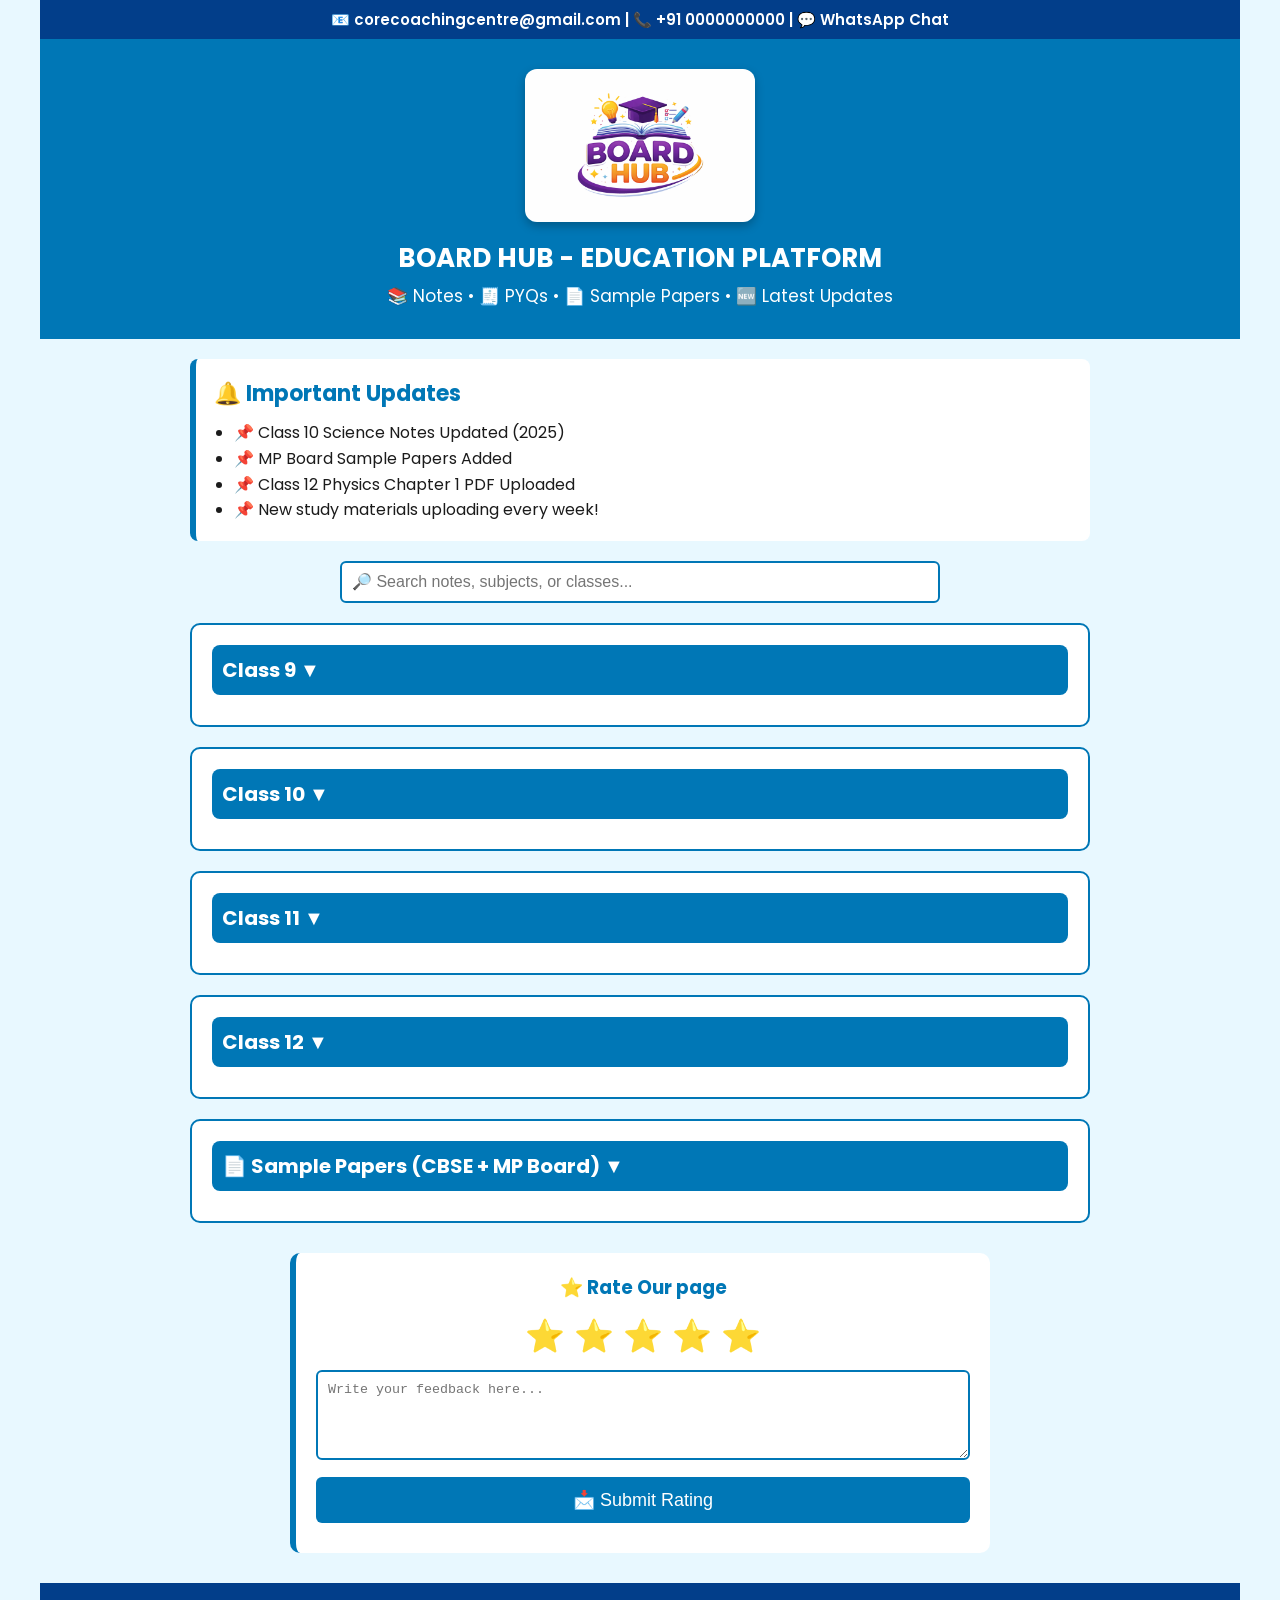
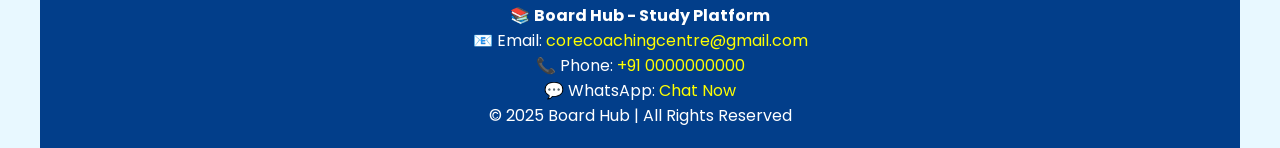
<file: index.html>
<!DOCTYPE html>
<html lang="en">
<head>
<meta charset="UTF-8">
<meta name="viewport" content="width=device-width, initial-scale=1.0">
<title>Board Hub - Study Material</title> 
<!-- 📊 Google Analytics -->
<script async src="https://www.googletagmanager.com/gtag/js?id=G-QF2L0C4PCD"></script>
<script>
  window.dataLayer = window.dataLayer || [];
  function gtag(){dataLayer.push(arguments);}
  gtag('js', new Date());
  gtag('config', 'G-QF2L0C4PCD');
</script>

<!-- GOOGLE FONT -->
<link href="https://fonts.googleapis.com/css2?family=Poppins:wght@400;600;700&display=swap" rel="stylesheet">

<style>
/* GLOBAL */
*{margin:0;padding:0;box-sizing:border-box;}
body{
    font-family:'Poppins',sans-serif;
    background:#e8f8ff;
    color:#1b1b1b;
    width:100%;
}

/* TOP CONTACT BAR */
.topbar{
    background:#023e8a;
    color:white;
    text-align:center;
    padding:8px;
    font-size:15px;
    font-weight:600;
}
.topbar a{color:white;text-decoration:none;}

/* HEADER */
header{
    width:100%;
    background:#0077b6;
    padding:30px 20px;
    text-align:center;
    color:white;
}
header img{
    width:230px;
    max-width:85%;
    height:auto;
    border-radius:12px;
    box-shadow:0 4px 10px rgba(0,0,0,0.25);
}
header h2{margin-top:10px;font-weight:700;font-size:26px;}
header p{font-size:17px;margin-top:5px;}

/* IMPORTANT UPDATE SECTION */
.update-box{
    background:white;
    padding:18px;
    margin:20px auto;
    border-left:6px solid #0077b6;
    max-width:900px;
    border-radius:8px;
}
.update-box h3{
    color:#0077b6;
    font-size:22px;
    margin-bottom:10px;
}
.update-box ul{
    margin-left:20px;
    line-height:1.6;
}

/* SEARCH BAR */
.searchBox{
    text-align:center;
    margin:15px auto;
}
.searchBox input{
    padding:10px;
    width:90%;
    max-width:600px;
    border:2px solid #0077b6;
    border-radius:6px;
    font-size:16px;
    outline:none;
}

/* DROPDOWN SECTION */
.dropdown {
  width:100%;
  max-width:900px;
  background:white;
  margin:20px auto;
  border-radius:10px;
  padding:20px;
  border:2px solid #0077b6;
}
.dropdown h3{
  font-size:20px;
  margin-bottom:10px;
  cursor:pointer;
  background:#0077b6;
  color:white;
  padding:10px;
  border-radius:8px;
}
.dropdown-content{display:none;padding:10px;}
.dropdown-content p{font-weight:600;margin-bottom:8px;color:#023e8a;font-size:18px;}
.dropdown-content ul{margin-left:20px;}
.dropdown-content li{
  margin:5px 0;
  padding:6px;
  background:#d9f3ff;
  border-radius:6px;
  list-style:square;
  border-left:5px solid #0077b6;
}

/* RESPONSIVE LAPTOP */
@media (min-width:1024px){
  body{max-width:1200px;margin:auto;}
}

/* RESPONSIVE MOBILE */
@media (max-width:600px){
  header h2{font-size:22px;}
}

/* FOOTER */
footer{
    background:#023e8a;
    color:white;
    text-align:center;
    padding:20px;
    margin-top:30px;
}
footer a{color:yellow;text-decoration:none;}
</style>

<script>
function toggleMenu(id){
  var menu=document.getElementById(id);
  menu.style.display = menu.style.display === "block" ? "none" : "block";
}
</script>

</head>
<body>

<!-- 🔷 TOP BAR -->
<div class="topbar">
 📧 <a href="mailto:corecoachingcentre@gmail.com">corecoachingcentre@gmail.com</a> |
 📞 <a href="tel:+910000000000">+91 0000000000</a> |
 💬 <a href="https://wa.me/910000000000" target="_blank">WhatsApp Chat</a>
</div>

<!-- 🔷 HEADER -->
<header>
  <img src="logo.png" alt="Board Hub Logo">
  <h2>BOARD HUB - EDUCATION PLATFORM</h2>
  <p>📚 Notes • 🧾 PYQs • 📄 Sample Papers • 🆕 Latest Updates</p>
</header>

<!-- 🔔 IMPORTANT UPDATES (New Section) -->
<section class="update-box">
  <h3>🔔 Important Updates</h3>
  <ul>
    <li>📌 Class 10 Science Notes Updated (2025)</li>
    <li>📌 MP Board Sample Papers Added</li>
    <li>📌 Class 12 Physics Chapter 1 PDF Uploaded</li>
    <li>📌 New study materials uploading every week!</li>
  </ul>
</section>

<!-- 🔎 SEARCH BAR -->
<div class="searchBox">
  <input type="text" id="searchInput" placeholder="🔎 Search notes, subjects, or classes...">
</div>

<!-- CLASS 9 -->
<div class="dropdown" id="c9">
<h3 onclick="toggleMenu('d9')">Class 9 ▼</h3>
<div class="dropdown-content" id="d9">
<ul><li>📌 Hindi</li><li>📌 English</li><li>📌 Maths</li><li>📌 Science</li><li>📌 Social Science</li></ul>
</div>
</div>

<!-- CLASS 10 -->
<div class="dropdown" id="c10">
<h3 onclick="toggleMenu('d10')">Class 10 ▼</h3>
<div class="dropdown-content" id="d10">
<ul><li>📌 Hindi</li><li>📌 English</li><li>📌 Maths</li><li>📌 Science</li><li>📌 Social Science</li></ul>
</div>
</div>

<!-- CLASS 11 -->
<div class="dropdown" id="c11">
<h3 onclick="toggleMenu('d11')">Class 11 ▼</h3>
<div class="dropdown-content" id="d11">
<ul><li>📌 Hindi</li><li>📌 English</li><li>📌 Physics</li><li>📌 Chemistry</li><li>📌 Biology</li><li>📌 Maths</li></ul>
</div>
</div>

<!-- CLASS 12 -->
<div class="dropdown" id="c12">
<h3 onclick="toggleMenu('d12')">Class 12 ▼</h3>
<div class="dropdown-content" id="d12">
<ul>
  <li>📌 Hindi</li>
  <li>📌 English</li>

 <li>📌 Physics
  <ul>
    <li>
      <a href="https://drive.google.com/file/d/13i5xgVI5YxOediqF1pPo_Yw7YDp3vEtR/view?usp=drive_link" target="_blank">
      📄 Chapter 1 - Electric Field & Charge (PDF)
      </a>
    </li>

    <li>
      <a href="https://drive.google.com/file/d/1NZJXa-EmIa1VrbZtQlbqDdPAXhDk2vq_/view?usp=drive_link" target="_blank">
      📄 Chapter 2 - Electrostatic Potential (PDF)
      </a>
    </li>
  </ul>
</li>



  <li>📌 Chemistry</li>
  <li>📌 Biology</li>
  <li>📌 Maths</li>
</ul>
</div>
</div>

<!-- SAMPLE PAPER -->
<div class="dropdown" id="samplepapers">
  <h3 onclick="toggleMenu('dsp')">📄 Sample Papers (CBSE + MP Board) ▼</h3>
  
  <div class="dropdown-content" id="dsp">

    <!-- CBSE BOARD -->
    <h4>CBSE Board</h4>
    <ul>
      <li>
        <strong>Class 10</strong>
        <ul>
          <li><a href="#">Coming Soon</a></li>
        </ul>
      </li>

      <li>
        <strong>Class 12 (Physics)</strong>
        <ul>
          <li><a href="https://drive.google.com/file/d/1LjZVh751-LTom3ztkw3hu4nW7rCTsqr9/preview" target="_blank">Physics Sample Paper 2024 (View)</a></li>
          <li><a href="https://drive.google.com/file/d/1PLNd87cOJ4BMA9xZ3qyDdjQGMsoeXi3h/preview" target="_blank">Physics Sample Paper 2023 (View)</a></li>
          <li><a href="https://drive.google.com/file/d/1LTGrGXedfxDozJI8tWbpgjBs2gKqow3o/preview" target="_blank">Physics Sample Paper 2022 (View)</a></li>
          <li><a href="https://drive.google.com/file/d/1a563szeJoB_YWufJ8kMT9vyccyozS0le/preview" target="_blank">Physics 2024 final paper  (View)</a></li>
          <li><a href="https://drive.google.com/file/d/17HUvt2qSjHZ_tY9cYPHhOdS2OElTEBbp/preview" target="_blank">Physics 2024 compartment  (View)</a></li>
          <li><a href="https://drive.google.com/file/d/1YViU19A9rbX-Q9xpT8FvNbxz4AWL9ROc/preview" target="_blank">Physics 2023 final paper (View)</a></li>
          <li><a href="https://drive.google.com/file/d/1jaML5m0oEkUDNbf9BvvKaFSH38fDeGaO/preview" target="_blank">Physics 2023 compartment (View)</a></li>
          <li><a href="https://drive.google.com/file/d/1nXoVoQVWCYb-kG9fW2ruW-i1c37XTg1z/preview" target="_blank">Physics 2022 compaetment (View)</a></li>
          <li><a href="https://drive.google.com/file/d/1lZsOgG0x2ixdXPxz2mk-mGnbYzijcwLo/preview" target="_blank">Physics 2022 final paper  (View)</a></li>
        </ul>
      </li>
    </ul>

    <hr>

    <!-- MP BOARD -->
    <h4>MP Board</h4>
    <ul>
      <li><strong>Class 10</strong> - Coming Soon</li>

      <li>
        <strong>Class 12 Sample Papers</strong>
        <ul>
          <li><a href="https://drive.google.com/uc?export=download&id=1Ap-r7zQWor71LwkyyMx9tV8jdAwe9--O" target="_blank">MP Board Sample Paper 2025  (view)</a></li>
          <li><a href="https://drive.google.com/uc?export=download&id=1zXewndswNAOkchDPA65M-ircbymcJvya" target="_blank">MP Board Sample Paper 2023 (view)</a></li>
          <li><a href="https://drive.google.com/uc?export=download&id=1S2DL53RUgefSKnmA7JMPl_kIWgsR8--B" target="_blank">MP Board Sample Paper 2021 (view)</a></li>
          <li><a href="https://drive.google.com/uc?export=download&id=1pOjZW5WcKqB6eX03Ac7xffgI60cWBUo6" target="_blank">MP Board Sample Paper 2017 (view)</a></li>
          <li><a href="https://drive.google.com/uc?export=download&id=1DXVucs13_e8SoDUL67kNf_8MzWYGcVzB" target="_blank">MP Board Sample Paper 2020 (view)</a></li>
          <li><a href="https://drive.google.com/uc?export=download&id=1LYvyU1D59jmCVH4x0x0lyGkVpo1MAwhI" target="_blank">MP Board Sample Paper 2018 (view)</a></li>
          <li><a href="https://drive.google.com/uc?export=download&id=1F3slQ-g8wL1E8rE61lNINq5BHT4tz19O" target="_blank">MP Board Sample Paper 2019 (view)</a></li>
        </ul>
      </li>
    </ul>

  </div>
</div>
    <!-- ⭐⭐⭐ RATING + FEEDBACK SECTION (Between Sample Paper & Footer) -->
<div style="max-width:700px;margin:30px auto;background:white;padding:20px;border-radius:10px;border-left:6px solid #0077b6;font-family:Poppins;">
  <h3 style="color:#0077b6;text-align:center;">⭐ Rate Our page </h3>

  <!-- Star Rating -->
  <div id="ratingStars" style="text-align:center;font-size:32px;cursor:pointer;margin:10px 0;">
    <span onclick="setRating(1)">⭐</span>
    <span onclick="setRating(2)">⭐</span>
    <span onclick="setRating(3)">⭐</span>
    <span onclick="setRating(4)">⭐</span>
    <span onclick="setRating(5)">⭐</span>
  </div>

  <p id="ratingMsg" style="text-align:center;font-weight:600;margin-bottom:10px;"></p>

  <!-- Comment Box -->
  <textarea id="ratingComment" placeholder="Write your feedback here..." style="width:100%;height:90px;padding:10px;border:2px solid #0077b6;border-radius:6px;"></textarea>

  <button onclick="submitRating()" style="width:100%;background:#0077b6;color:white;border:none;padding:12px;font-size:18px;border-radius:6px;margin-top:10px;cursor:pointer;">
    📩 Submit Rating
  </button>

  <p id="saveMsg" style="text-align:center;margin-top:10px;color:green;font-weight:600;"></p>
</div>

<script>
let userRating = 0;
function setRating(num){
  userRating = num;
  document.getElementById("ratingMsg").innerHTML = "You selected ⭐ " + num + " / 5";
}
function submitRating(){
  if(userRating === 0){
    alert("Please select a star rating before submitting.");
    return;
  }
  let comment = document.getElementById("ratingComment").value;
  localStorage.setItem("rating", userRating);
  localStorage.setItem("comment", comment);
  document.getElementById("saveMsg").innerHTML = "✔ Thank you! Your rating is saved on this device.";
}
</script>


<!-- FOOTER -->
<footer>
  <p>📚 <strong>Board Hub - Study Platform</strong></p>
  <p>📧 Email: <a href="mailto:corecoachingcentre@gmail.com">corecoachingcentre@gmail.com</a></p>
  <p>📞 Phone: <a href="tel:+910000000000">+91 0000000000</a></p>
  <p>💬 WhatsApp: <a href="https://wa.me/910000000000" target="_blank">Chat Now</a></p>
  <p>© 2025 Board Hub | All Rights Reserved</p>
</footer>

</body>
</html>
</file>
